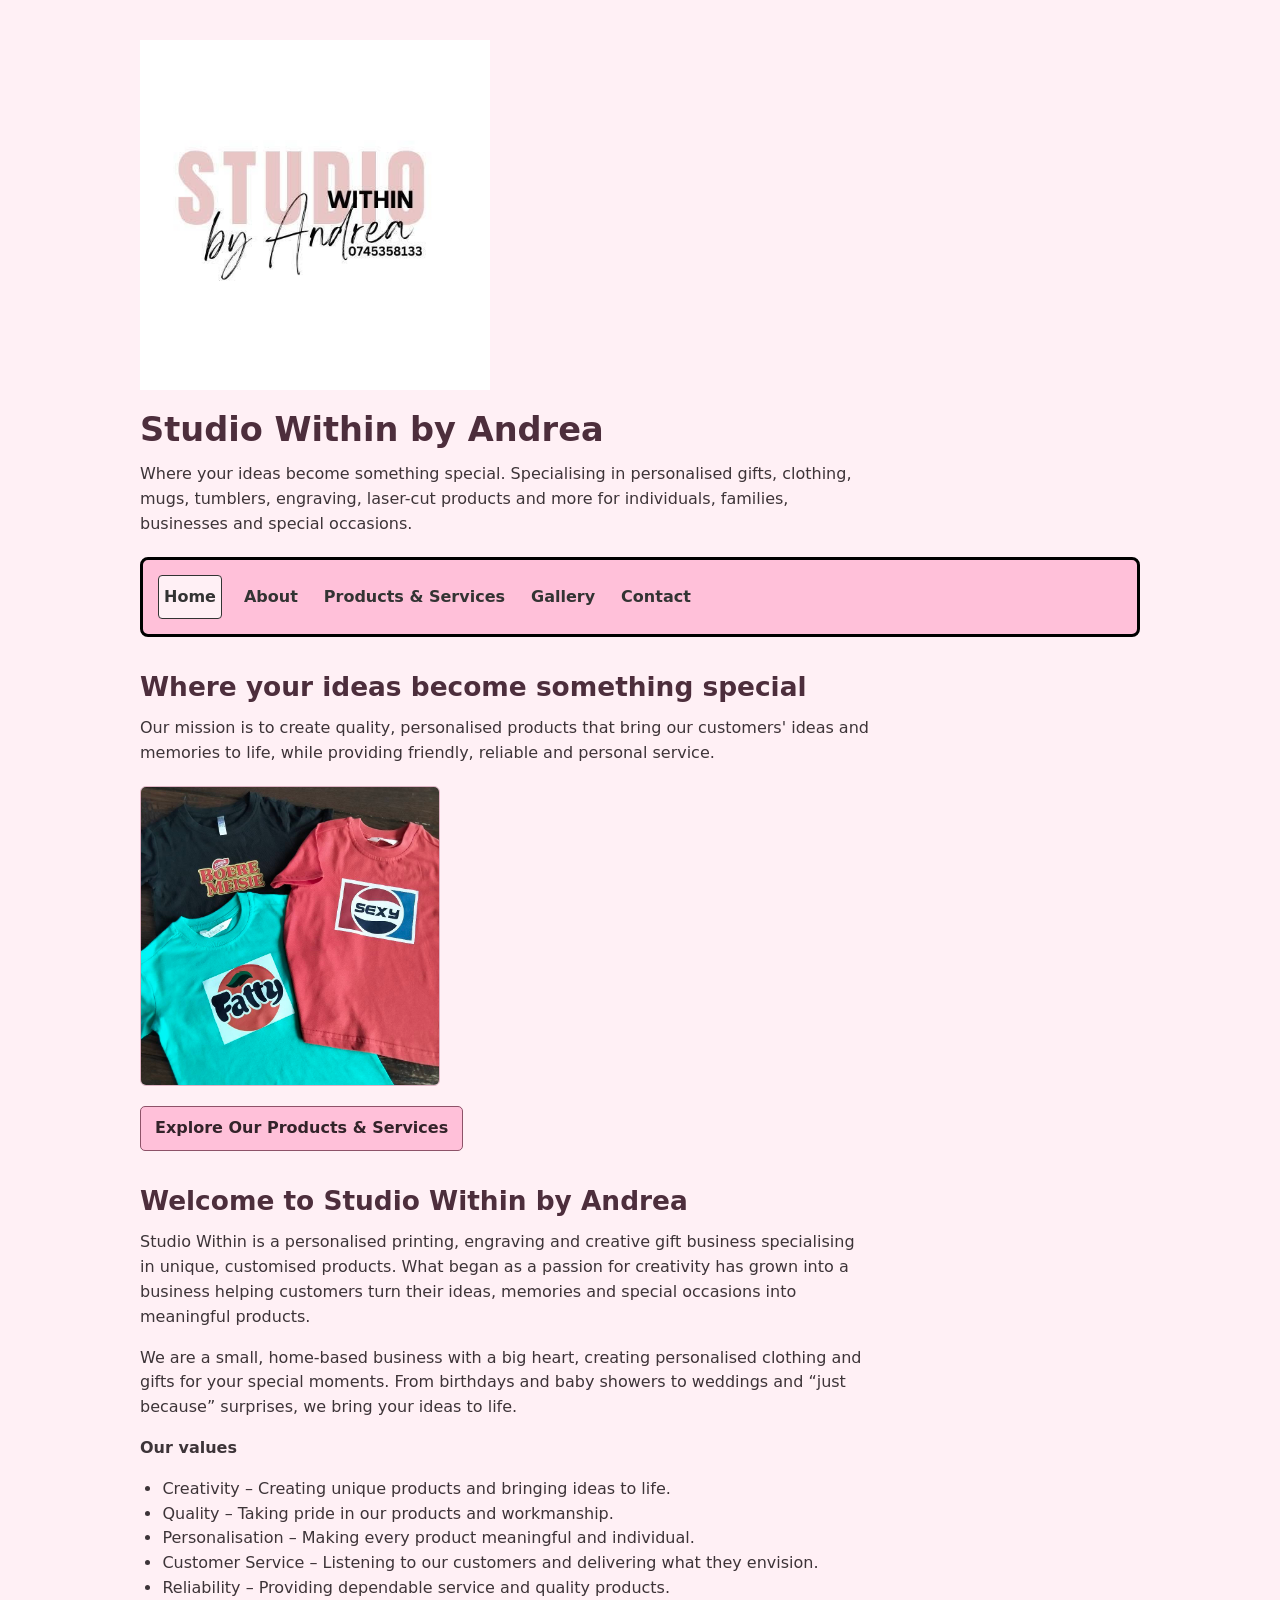
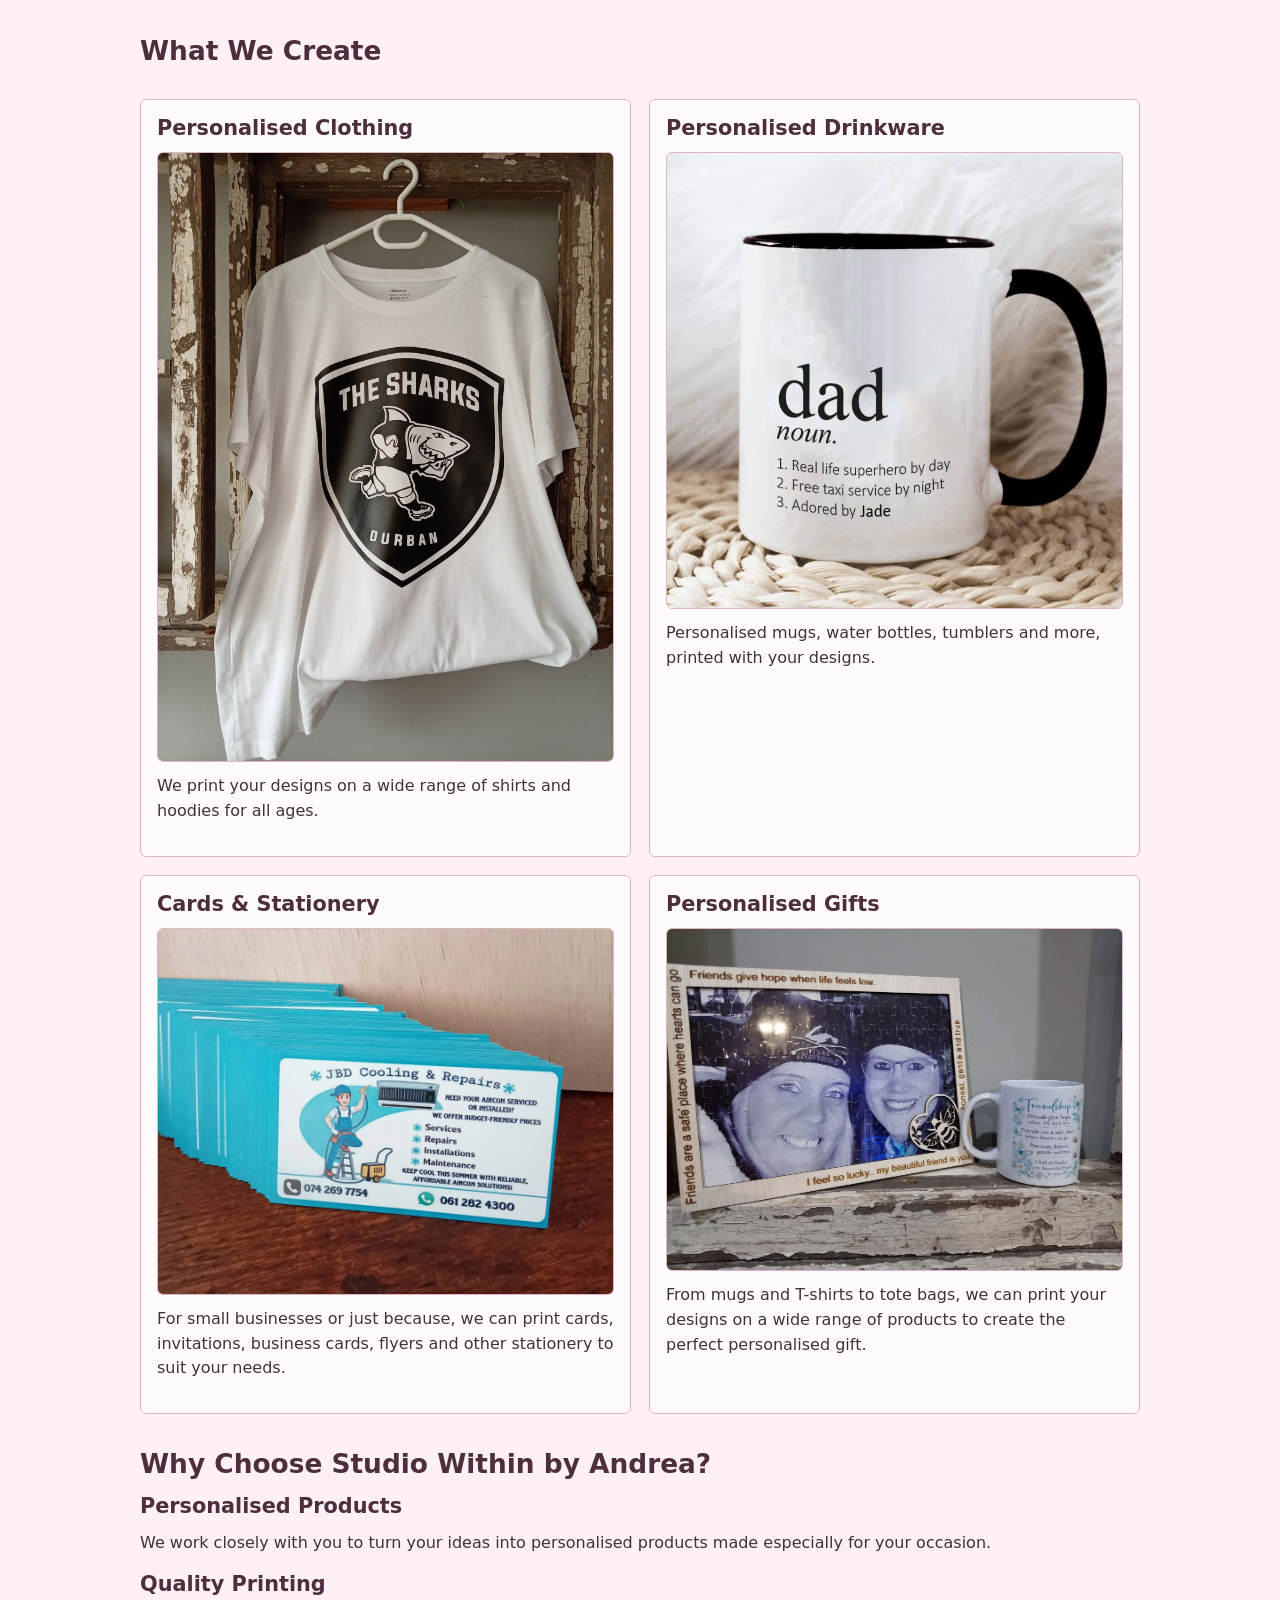
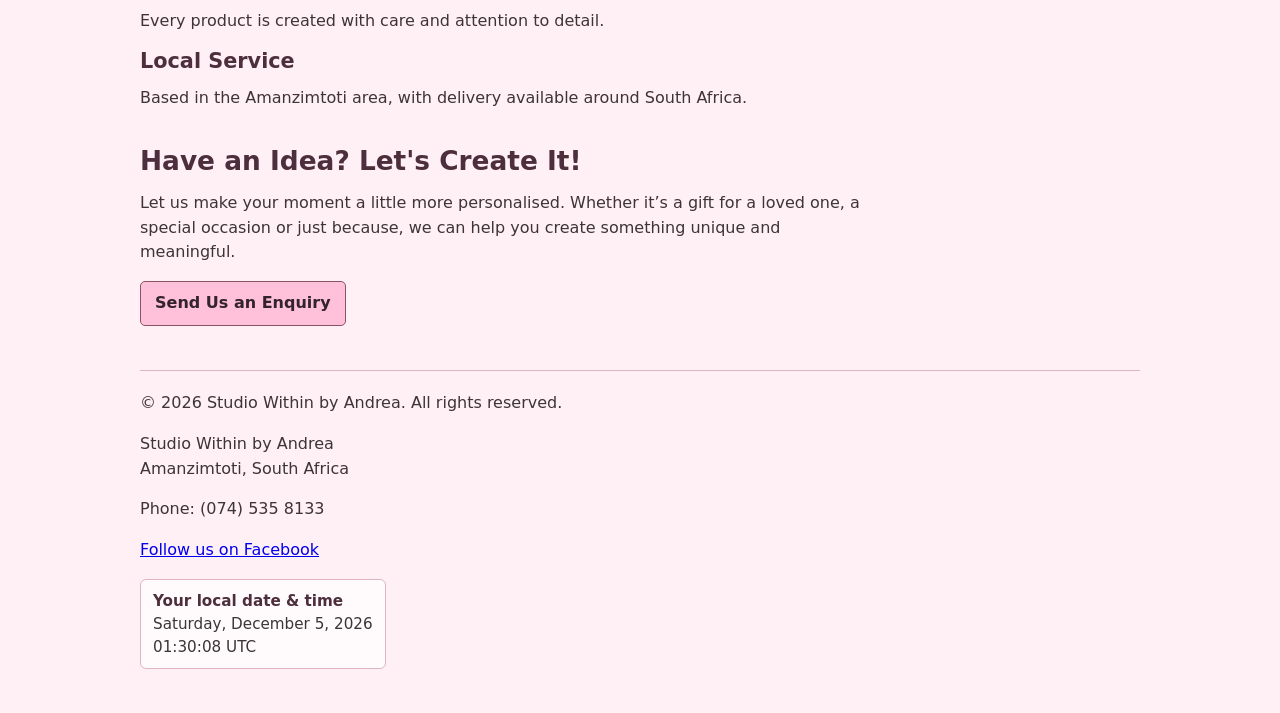
<file: index.html>
<!DOCTYPE html>
<html lang="en">

<head>

    <meta charset="UTF-8">

    <meta
        name="viewport"
        content="width=device-width, initial-scale=1.0"
    >

    <title>Studio Within by Andrea | Personalised Gifts &amp; Printing</title>
    <meta
        name="description"
        content="Discover personalised gifts, custom printing, clothing, mugs and creative products from Studio Within by Andrea in Amanzimtoti, with delivery around South Africa."
    >
    <link rel="stylesheet" href="styles.css">

</head>


<body class="page-home">


    <!-- =========================
         HEADER
    ========================== -->

    <header>

        <img
            src="_images/home/logo.jpg"
            alt="Studio Within by Andrea logo"
        >

        <h1>Studio Within by Andrea</h1>

        <p>
            Where your ideas become something special. Specialising in personalised gifts, clothing, mugs, tumblers, engraving, laser-cut products and more for individuals, families, businesses and special occasions.
        </p>

    </header>


    <!-- =========================
         NAVIGATION
    ========================== -->

    <nav>

        <a href="index.html" aria-current="page">
            Home
        </a>

        <a href="about.html">
            About
        </a>

        <a href="products_services.html">
            Products &amp; Services
        </a>

        <a href="gallery.html">
            Gallery
        </a>

        <a href="contact.html">
            Contact
        </a>

    </nav>


    <!-- =========================
         MAIN CONTENT
    ========================== -->

    <main>


        <!-- HERO SECTION -->

        <section>

            <h2>
                Where your ideas become something special
            </h2>

            <p>
                Our mission is to create quality, personalised products that bring our customers' ideas and memories to life, while providing friendly, reliable and personal service.
            </p>

            <img
                class="feature-image"
                src="_images/home/hero.jpg"
                alt="Studio Within personalised printing and creative gift products"
                fetchpriority="high"
            >

            <p>

                <a href="products_services.html">
                    Explore Our Products &amp; Services
                </a>

            </p>

        </section>


        <!-- INTRODUCTION -->

        <section>

            <h2>
                Welcome to Studio Within by Andrea
            </h2>

            <p>
                Studio Within is a personalised printing, engraving and creative gift business specialising in unique, customised products. What began as a passion for creativity has grown into a business helping customers turn their ideas, memories and special occasions into meaningful products.
            </p>

            <p>
                We are a small, home-based business with a big heart, creating personalised clothing and gifts for your special moments. From birthdays and baby showers to weddings and “just because” surprises, we bring your ideas to life.
            </p>

            <p><strong>Our values</strong></p>

            <ul>
                <li>Creativity – Creating unique products and bringing ideas to life.</li>
                <li>Quality – Taking pride in our products and workmanship.</li>
                <li>Personalisation – Making every product meaningful and individual.</li>
                <li>Customer Service – Listening to our customers and delivering what they envision.</li>
                <li>Reliability – Providing dependable service and quality products.</li>
            </ul>

        </section>


        <!-- PRODUCTS -->

        <section class="home-products">

            <h2>
                What We Create
            </h2>


            <article>

                <h3>
                    Personalised Clothing
                </h3>

                <img
                    src="_images/home/tshirt-01.jpg"
                    alt="Custom printed T-shirt"
                    loading="lazy"
                    decoding="async"
                >

                <p>
                    We print your designs on a wide range of shirts and hoodies for all ages.
                </p>

            </article>


            <article>

                <h3>
                    Personalised Drinkware
                </h3>

                <img
                    src="_images/home/mug-01.jpg"
                    alt="Personalised printed mug"
                    loading="lazy"
                    decoding="async"
                >

                <p>
                    Personalised mugs, water bottles, tumblers and more, printed with your designs.
                </p>

            </article>


            <article>

                <h3>
                    Cards &amp; Stationery
                </h3>

                <img
                    src="_images/home/card-01.jpg"
                    alt="Custom printed cards and stationery"
                    loading="lazy"
                    decoding="async"
                >

                <p>
                    For small businesses or just because, we can print cards, invitations, business cards, flyers and other stationery to suit your needs.
                </p>

            </article>


            <article>

                <h3>
                    Personalised Gifts
                </h3>

                <img
                    src="_images/home/gift-01.jpg"
                    alt="Personalised gift item"
                    loading="lazy"
                    decoding="async"
                >

                <p>
                    From mugs and T-shirts to tote bags, we can print your designs on a wide range of products to create the perfect personalised gift.
                </p>

            </article>


        </section>


        <!-- WHY CHOOSE US -->

        <section>

            <h2>
                Why Choose Studio Within by Andrea?
            </h2>


            <article>

                <h3>
                    Personalised Products
                </h3>

                <p>
                    We work closely with you to turn your ideas into personalised products made especially for your occasion.
                </p>

            </article>


            <article>

                <h3>
                    Quality Printing
                </h3>

                <p>
                    Every product is created with care and attention to detail.
                </p>

            </article>


            <article>

                <h3>
                    Local Service
                </h3>

                <p>
                    Based in the Amanzimtoti area, with delivery available around South Africa.
                </p>

            </article>


        </section>


        <!-- CALL TO ACTION -->

        <section>

            <h2>
                Have an Idea? Let's Create It!
            </h2>

            <p>
                Let us make your moment a little more personalised. Whether it’s a gift for a loved one, a special occasion or just because, we can help you create something unique and meaningful.
            </p>

            <a href="contact.html">
                Send Us an Enquiry
            </a>

        </section>


    </main>


    <!-- =========================
         FOOTER
    ========================== -->

    <footer>

        <p>
            &copy; 2026 Studio Within by Andrea. All rights reserved.
        </p>

        <p>
            Studio Within by Andrea<br>
            Amanzimtoti, South Africa
        </p>

        <p>
            Phone: (074) 535 8133
        </p>

        <p>
            <a href="https://www.facebook.com/profile.php?id=61554097300048" target="_blank" rel="noopener noreferrer">Follow us on Facebook</a>
        </p>

        <p class="local-clock" aria-label="Current date and time in your local time zone">
            <span class="local-clock__label">Your local date &amp; time</span><br>
            <span id="local-date">Loading local date…</span><br>
            <time id="local-time">Loading local time…</time>
            <noscript><br>Enable JavaScript to display your device's local time.</noscript>
        </p>

    </footer>

    <script src="clock.js" defer></script>

</body>

</html>
</file>
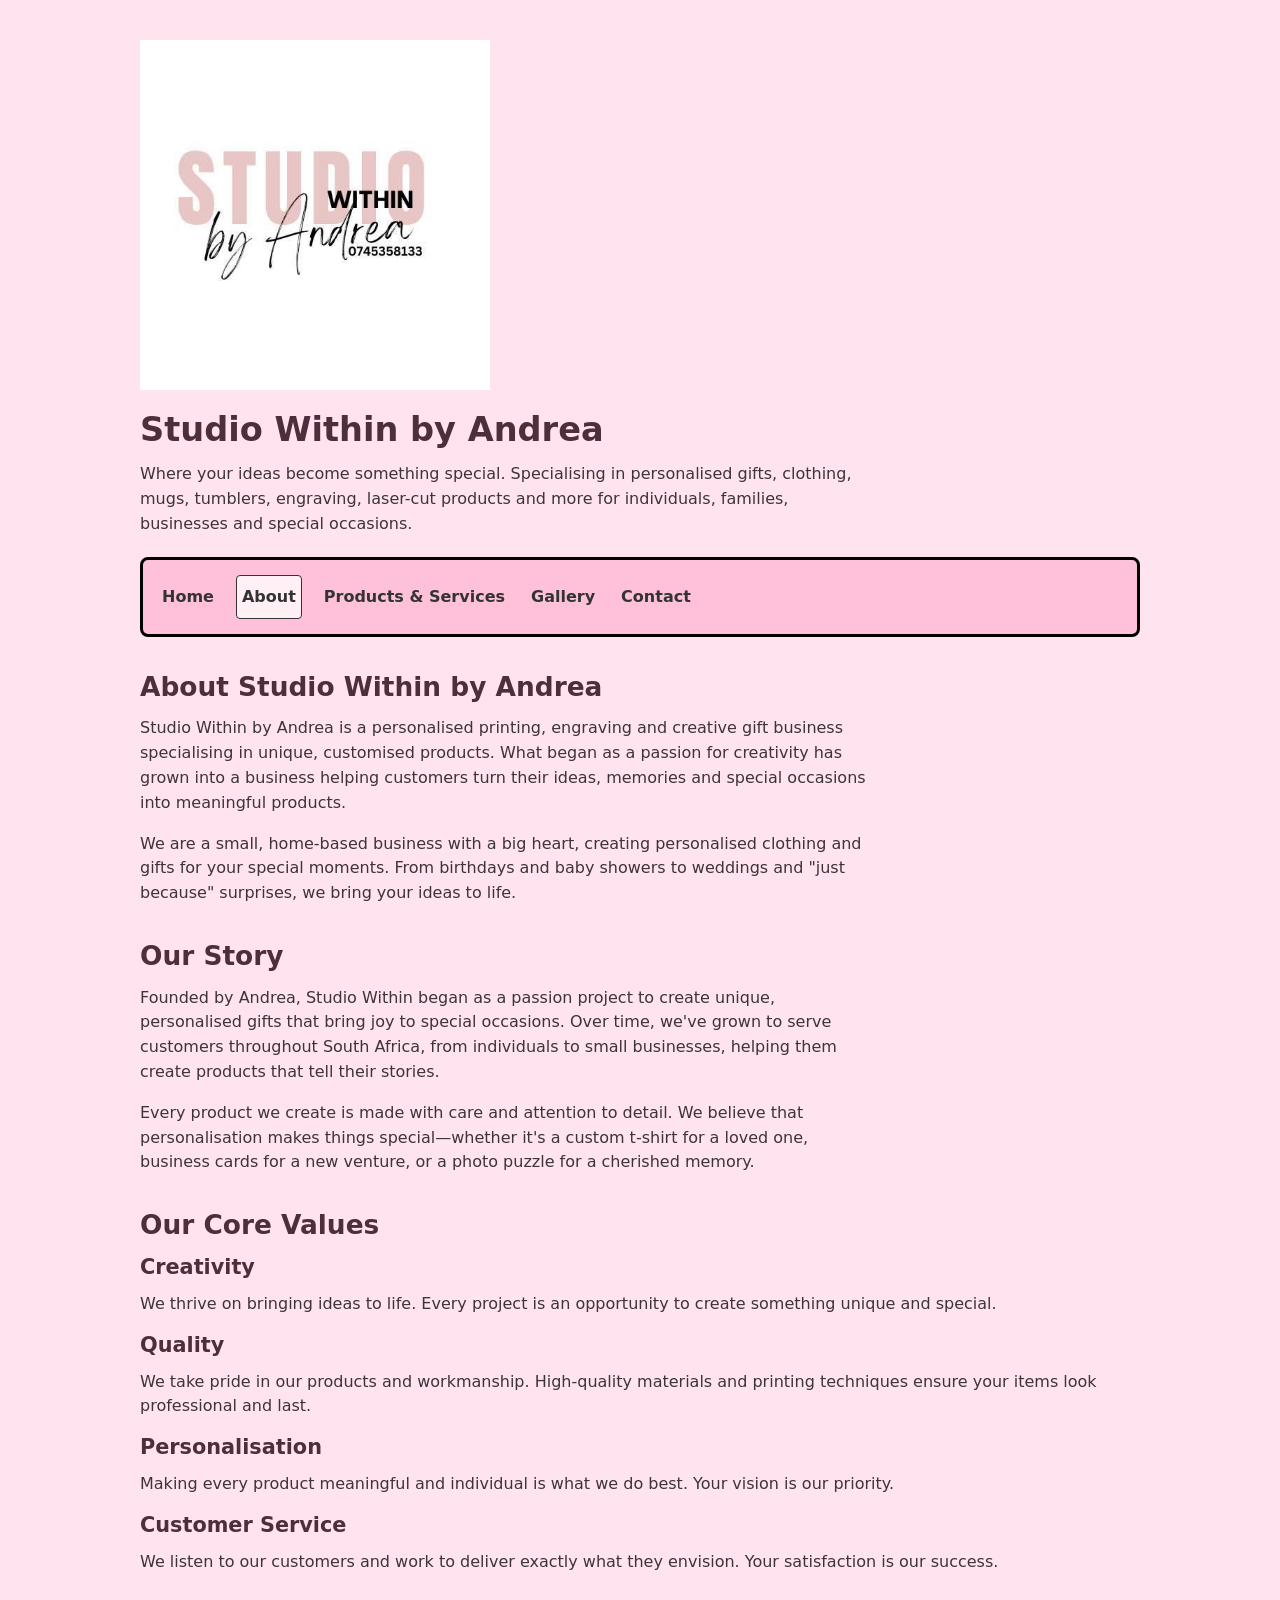
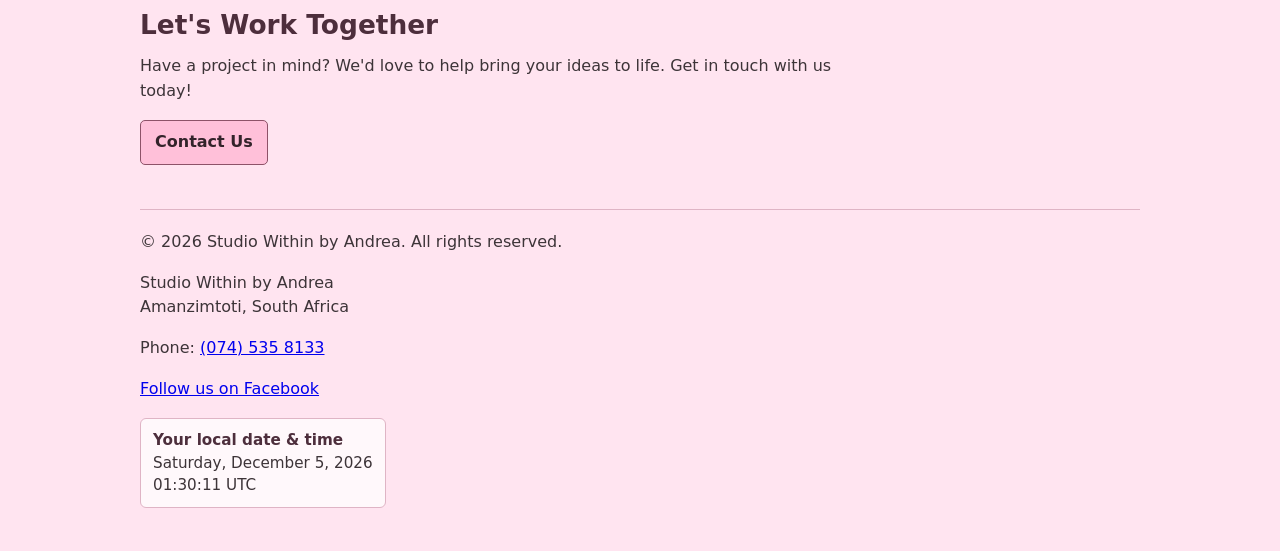
<file: about.html>
<!DOCTYPE html>
<html lang="en">

<head>

    <meta charset="UTF-8">

    <meta
        name="viewport"
        content="width=device-width, initial-scale=1.0"
    >

    <title>About Studio Within by Andrea | Custom Printing</title>
    <meta
        name="description"
        content="Meet Studio Within by Andrea, an Amanzimtoti personalised printing and creative-gifts business serving customers and small businesses across South Africa."
    >
    <link rel="stylesheet" href="styles.css">
</head>


<body class="page-about">


    <!-- =========================
         HEADER
    ========================== -->

    <header>

        <img
            src="_images/logo.jpg"
            alt="Studio Within by Andrea logo"
        >

        <h1>Studio Within by Andrea</h1>

        <p>
            Where your ideas become something special. Specialising in personalised gifts, clothing, mugs, tumblers, engraving, laser-cut products and more for individuals, families, businesses and special occasions.
        </p>

    </header>


    <!-- =========================
         NAVIGATION
    ========================== -->

    <nav>

        <a href="index.html">
            Home
        </a>

        <a href="about.html" aria-current="page">
            About
        </a>

        <a href="products_services.html">
            Products &amp; Services
        </a>

        <a href="gallery.html">
            Gallery
        </a>

        <a href="contact.html">
            Contact
        </a>

    </nav>


    <!-- =========================
         MAIN CONTENT
    ========================== -->

    <main>

        <!-- ABOUT SECTION -->

        <section>

            <h2>About Studio Within by Andrea</h2>

            <p>
                Studio Within by Andrea is a personalised printing, engraving and creative gift business specialising in unique, customised products. What began as a passion for creativity has grown into a business helping customers turn their ideas, memories and special occasions into meaningful products.
            </p>

            <p>
                We are a small, home-based business with a big heart, creating personalised clothing and gifts for your special moments. From birthdays and baby showers to weddings and "just because" surprises, we bring your ideas to life.
            </p>

        </section>

        <!-- OUR STORY SECTION -->

        <section>

            <h2>Our Story</h2>

            <p>
                Founded by Andrea, Studio Within began as a passion project to create unique, personalised gifts that bring joy to special occasions. Over time, we've grown to serve customers throughout South Africa, from individuals to small businesses, helping them create products that tell their stories.
            </p>

            <p>
                Every product we create is made with care and attention to detail. We believe that personalisation makes things special—whether it's a custom t-shirt for a loved one, business cards for a new venture, or a photo puzzle for a cherished memory.
            </p>

        </section>

        <!-- OUR VALUES SECTION -->

        <section>

            <h2>Our Core Values</h2>

            <article>

                <h3>Creativity</h3>

                <p>
                    We thrive on bringing ideas to life. Every project is an opportunity to create something unique and special.
                </p>

            </article>

            <article>

                <h3>Quality</h3>

                <p>
                    We take pride in our products and workmanship. High-quality materials and printing techniques ensure your items look professional and last.
                </p>

            </article>

            <article>

                <h3>Personalisation</h3>

                <p>
                    Making every product meaningful and individual is what we do best. Your vision is our priority.
                </p>

            </article>

            <article>

                <h3>Customer Service</h3>

                <p>
                    We listen to our customers and work to deliver exactly what they envision. Your satisfaction is our success.
                </p>

            </article>

        </section>

        <!-- CALL TO ACTION -->

        <section>

            <h2>Let's Work Together</h2>

            <p>
                Have a project in mind? We'd love to help bring your ideas to life. Get in touch with us today!
            </p>

            <a href="contact.html">
                Contact Us
            </a>

        </section>

    </main>


    <!-- =========================
         FOOTER
    ========================== -->

    <footer>

        <p>
            &copy; 2026 Studio Within by Andrea. All rights reserved.
        </p>

        <p>
            Studio Within by Andrea<br>
            Amanzimtoti, South Africa
        </p>

        <p>
            Phone: <a href="tel:0745358133">(074) 535 8133</a>
        </p>

        <p>
            <a href="https://www.facebook.com/profile.php?id=61554097300048" target="_blank" rel="noopener noreferrer">Follow us on Facebook</a>
        </p>

        <p class="local-clock" aria-label="Current date and time in your local time zone">
            <span class="local-clock__label">Your local date &amp; time</span><br>
            <span id="local-date">Loading local date…</span><br>
            <time id="local-time">Loading local time…</time>
            <noscript><br>Enable JavaScript to display your device's local time.</noscript>
        </p>

    </footer>

    <script src="clock.js" defer></script>

</body>

</html>
</file>
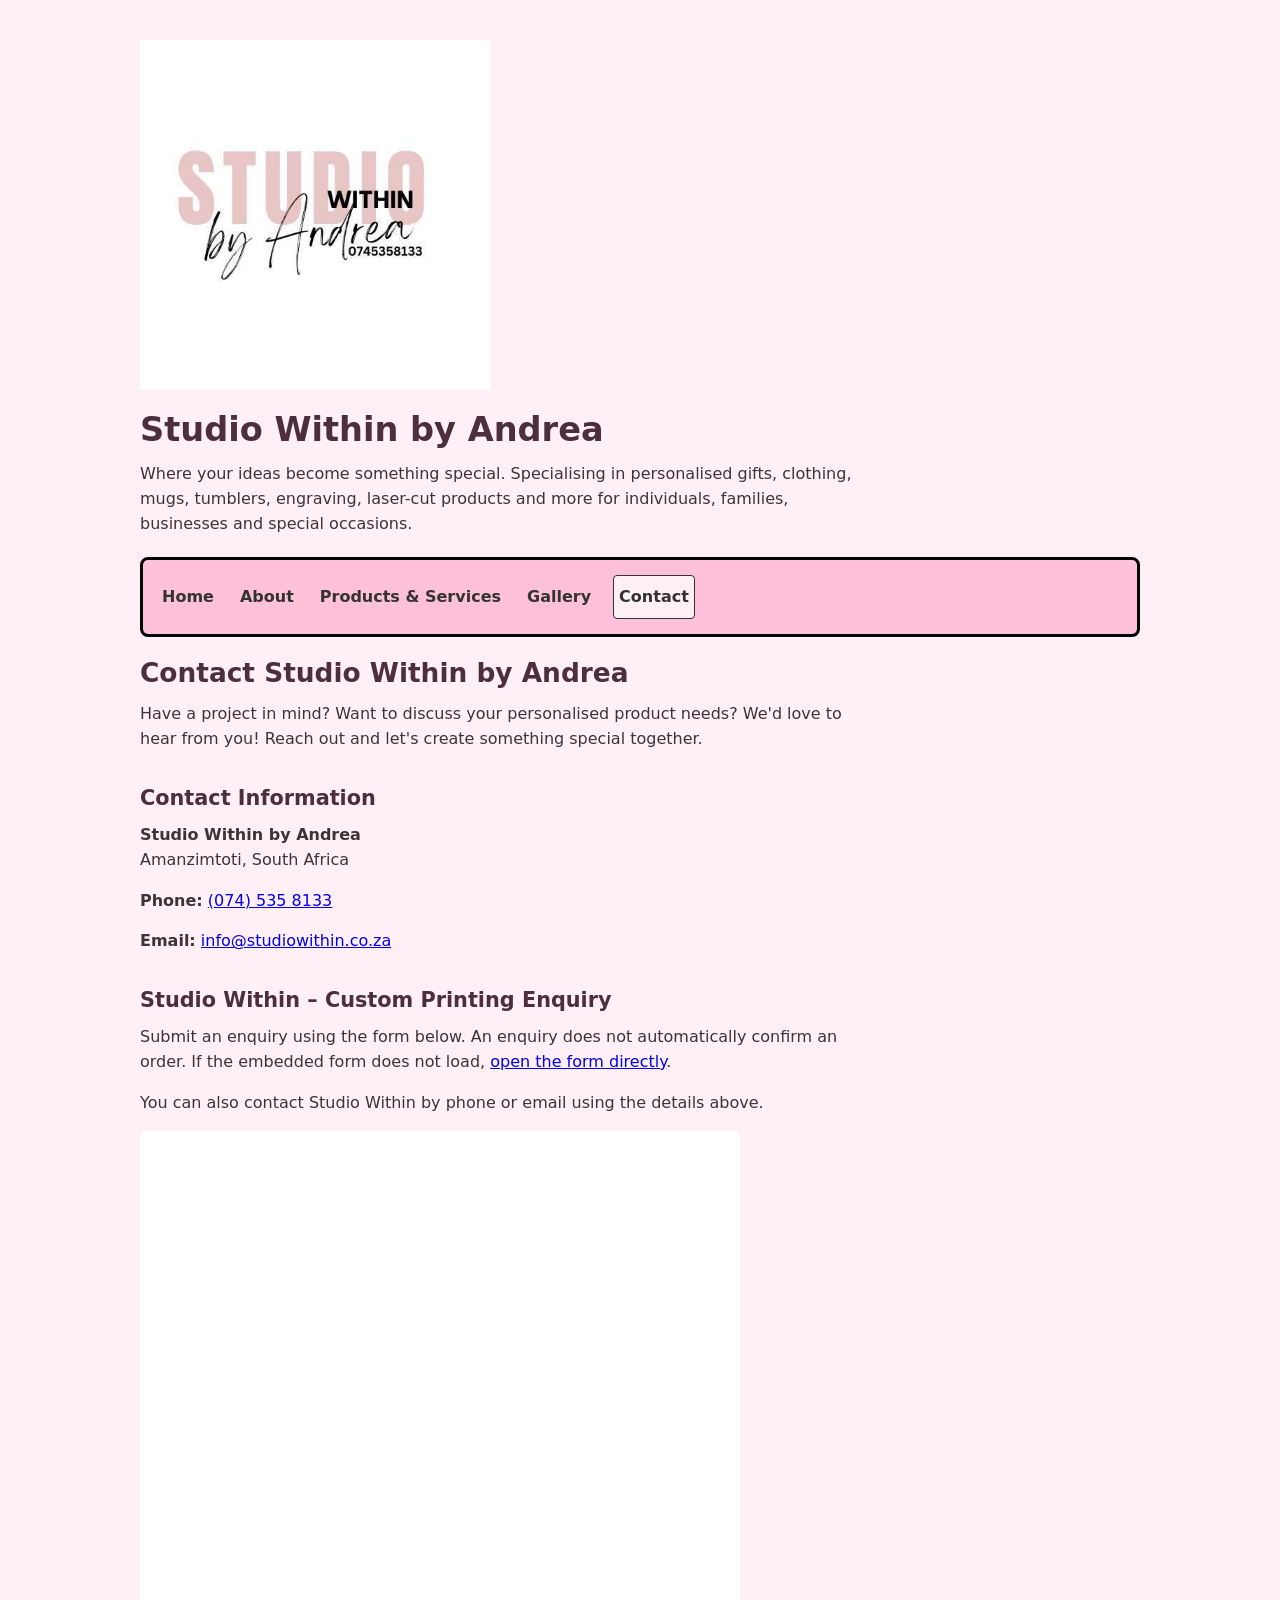
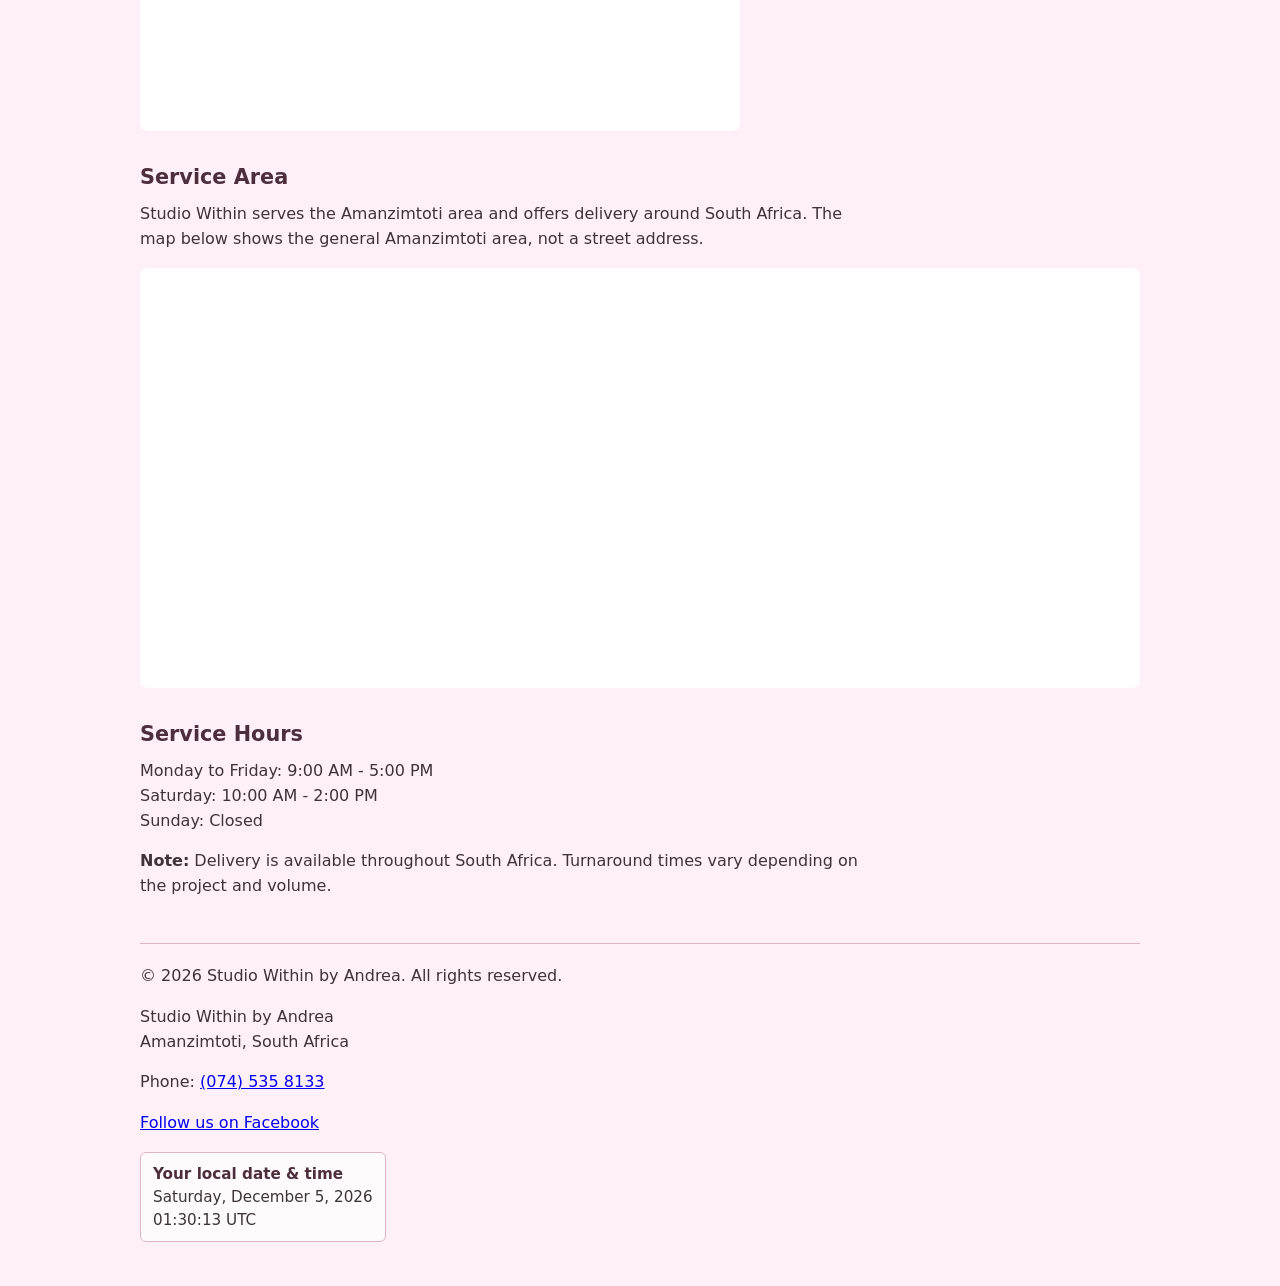
<file: contact.html>
<!DOCTYPE html>
<html lang="en">

<head>

    <meta charset="UTF-8">

    <meta
        name="viewport"
        content="width=device-width, initial-scale=1.0"
    >

    <title>Contact Studio Within | Amanzimtoti Custom Printing</title>
    <meta
        name="description"
        content="Contact Studio Within by Andrea in Amanzimtoti about personalised gifts, custom printing, delivery across South Africa or a project quote."
    >

    <link rel="stylesheet" href="styles.css">

</head>


<body class="page-contact">


    <!-- =========================
         HEADER
    ========================== -->

    <header>

        <img
            src="_images/logo.jpg"
            alt="Studio Within by Andrea logo"
        >

        <h1>Studio Within by Andrea</h1>

        <p>
            Where your ideas become something special. Specialising in personalised gifts, clothing, mugs, tumblers, engraving, laser-cut products and more for individuals, families, businesses and special occasions.
        </p>

    </header>


    <!-- =========================
         NAVIGATION
    ========================== -->

    <nav>

        <a href="index.html">
            Home
        </a>

        <a href="about.html">
            About
        </a>

        <a href="products_services.html">
            Products &amp; Services
        </a>

        <a href="gallery.html">
            Gallery
        </a>

        <a href="contact.html" aria-current="page">
            Contact
        </a>

    </nav>


    <!-- =========================
         MAIN CONTENT
    ========================== -->

    <main>

        <h2>Contact Studio Within by Andrea</h2>

        <p>
            Have a project in mind? Want to discuss your personalised product needs? We'd love to hear from you! Reach out and let's create something special together.
        </p>

        <!-- CONTACT INFORMATION -->

        <section>

            <h3>Contact Information</h3>

            <p>
                <strong>Studio Within by Andrea</strong><br>
                Amanzimtoti, South Africa
            </p>

            <p>
                <strong>Phone:</strong> <a href="tel:0745358133">(074) 535 8133</a>
            </p>

            <p>
                <strong>Email:</strong> <a href="mailto:info@studiowithin.co.za">info@studiowithin.co.za</a>
            </p>

        </section>

        <!-- GOOGLE FORM EMBED -->

        <section>

            <h3>Studio Within – Custom Printing Enquiry</h3>

            <p>
                Submit an enquiry using the form below. An enquiry does not automatically confirm an order. If the embedded form does not load, <a href="https://docs.google.com/forms/d/e/1FAIpQLSfZ_9Vj_h-NkQEVoMtJLXFoKBLPiOGfBRnfSO2rJWTR31oaog/viewform?usp=header" target="_blank" rel="noopener noreferrer">open the form directly</a>.
            </p>

            <p>
                You can also contact Studio Within by phone or email using the details above.
            </p>

            <iframe
                class="google-form-embed"
                title="Studio Within – Custom Printing Enquiry Google Form"
                src="https://docs.google.com/forms/d/e/1FAIpQLSfZ_9Vj_h-NkQEVoMtJLXFoKBLPiOGfBRnfSO2rJWTR31oaog/viewform?embedded=true"
                loading="lazy"
            ></iframe>

        </section>

        <!-- SERVICE AREA EMBED -->

        <section>

            <h3>Service Area</h3>

            <p>
                Studio Within serves the Amanzimtoti area and offers delivery around South Africa. The map below shows the general Amanzimtoti area, not a street address.
            </p>

            <iframe
                class="map-embed"
                title="Map showing Amanzimtoti, South Africa"
                src="https://maps.google.com/maps?q=Amanzimtoti%2C+South+Africa&output=embed"
                loading="lazy"
            ></iframe>

        </section>

        <!-- SERVICE HOURS -->

        <section>

            <h3>Service Hours</h3>

            <p>
                Monday to Friday: 9:00 AM - 5:00 PM<br>
                Saturday: 10:00 AM - 2:00 PM<br>
                Sunday: Closed
            </p>

            <p>
                <strong>Note:</strong> Delivery is available throughout South Africa. Turnaround times vary depending on the project and volume.
            </p>

        </section>

    </main>


    <!-- =========================
         FOOTER
    ========================== -->

    <footer>

        <p>
            &copy; 2026 Studio Within by Andrea. All rights reserved.
        </p>

        <p>
            Studio Within by Andrea<br>
            Amanzimtoti, South Africa
        </p>

        <p>
            Phone: <a href="tel:0745358133">(074) 535 8133</a>
        </p>

        <p>
            <a href="https://www.facebook.com/profile.php?id=61554097300048" target="_blank" rel="noopener noreferrer">Follow us on Facebook</a>
        </p>

        <p class="local-clock" aria-label="Current date and time in your local time zone">
            <span class="local-clock__label">Your local date &amp; time</span><br>
            <span id="local-date">Loading local date…</span><br>
            <time id="local-time">Loading local time…</time>
            <noscript><br>Enable JavaScript to display your device's local time.</noscript>
        </p>

    </footer>

    <script src="clock.js" defer></script>

</body>

</html>
</file>
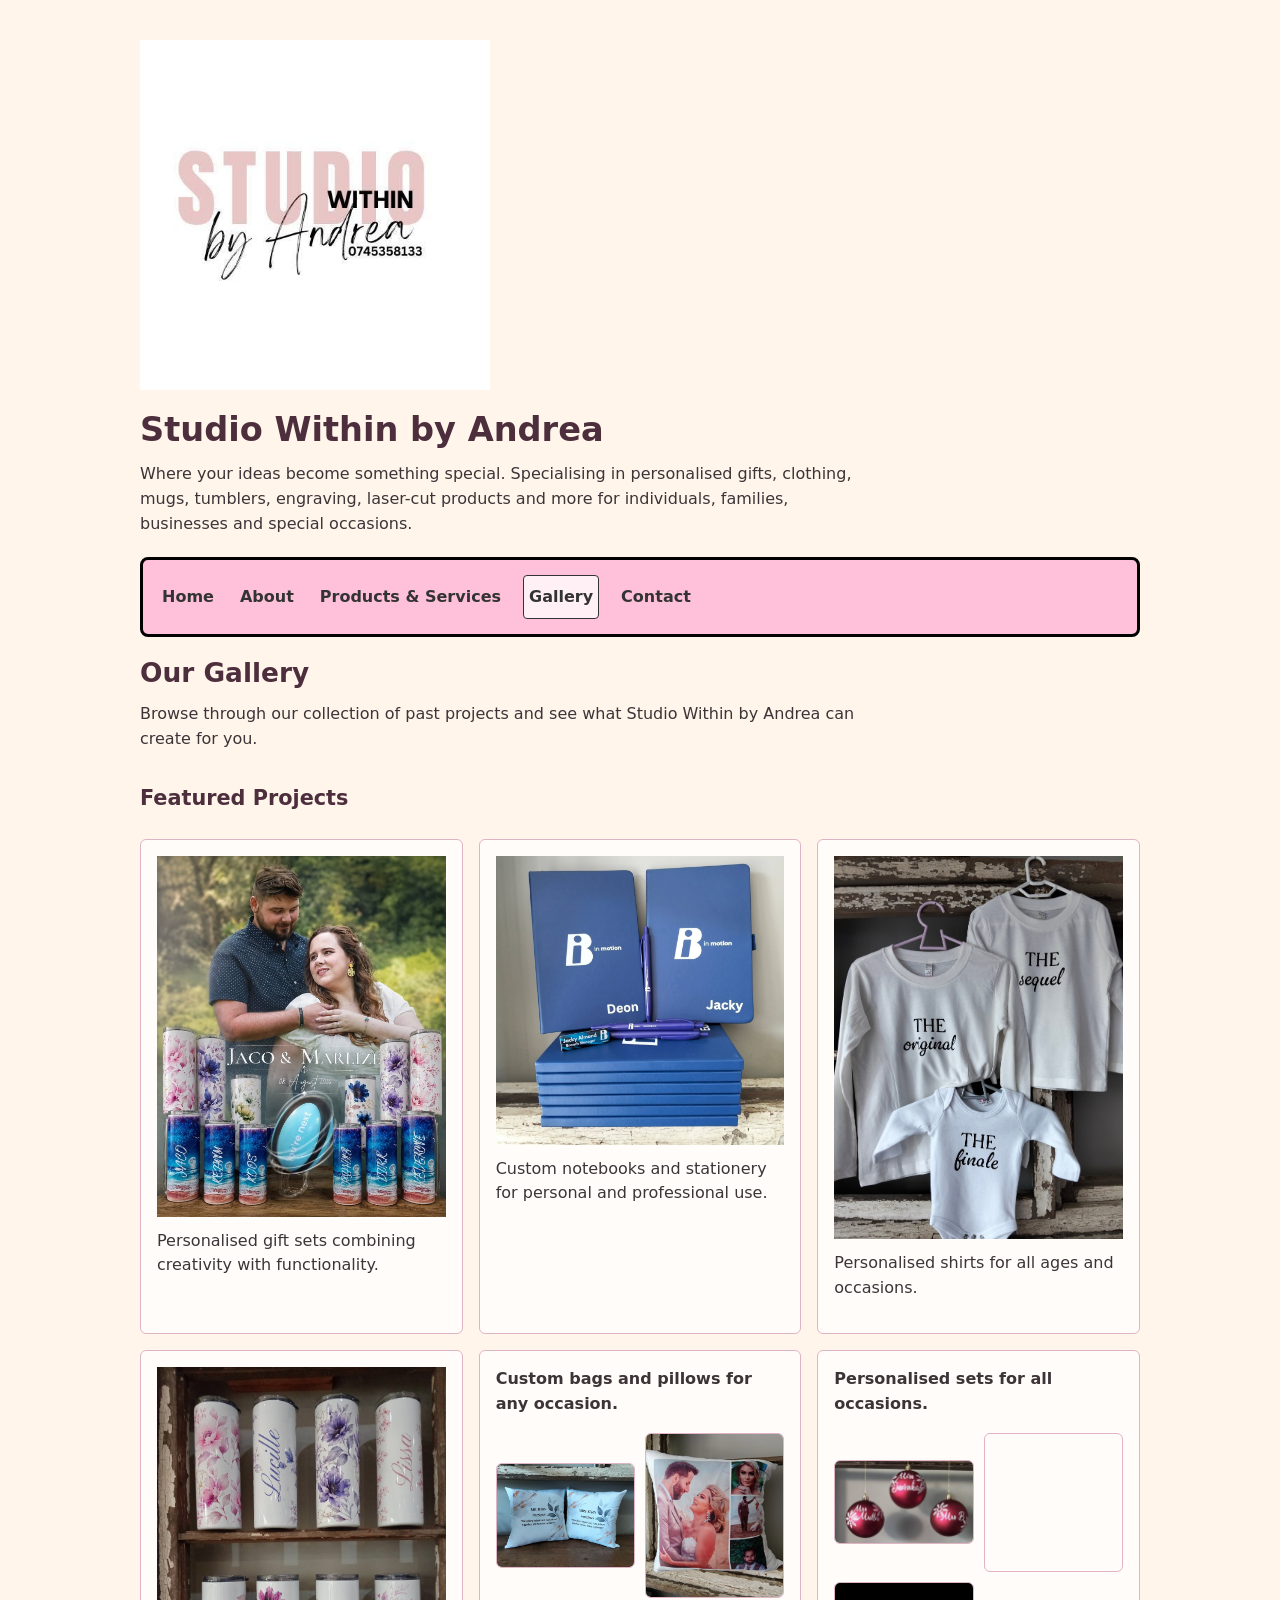
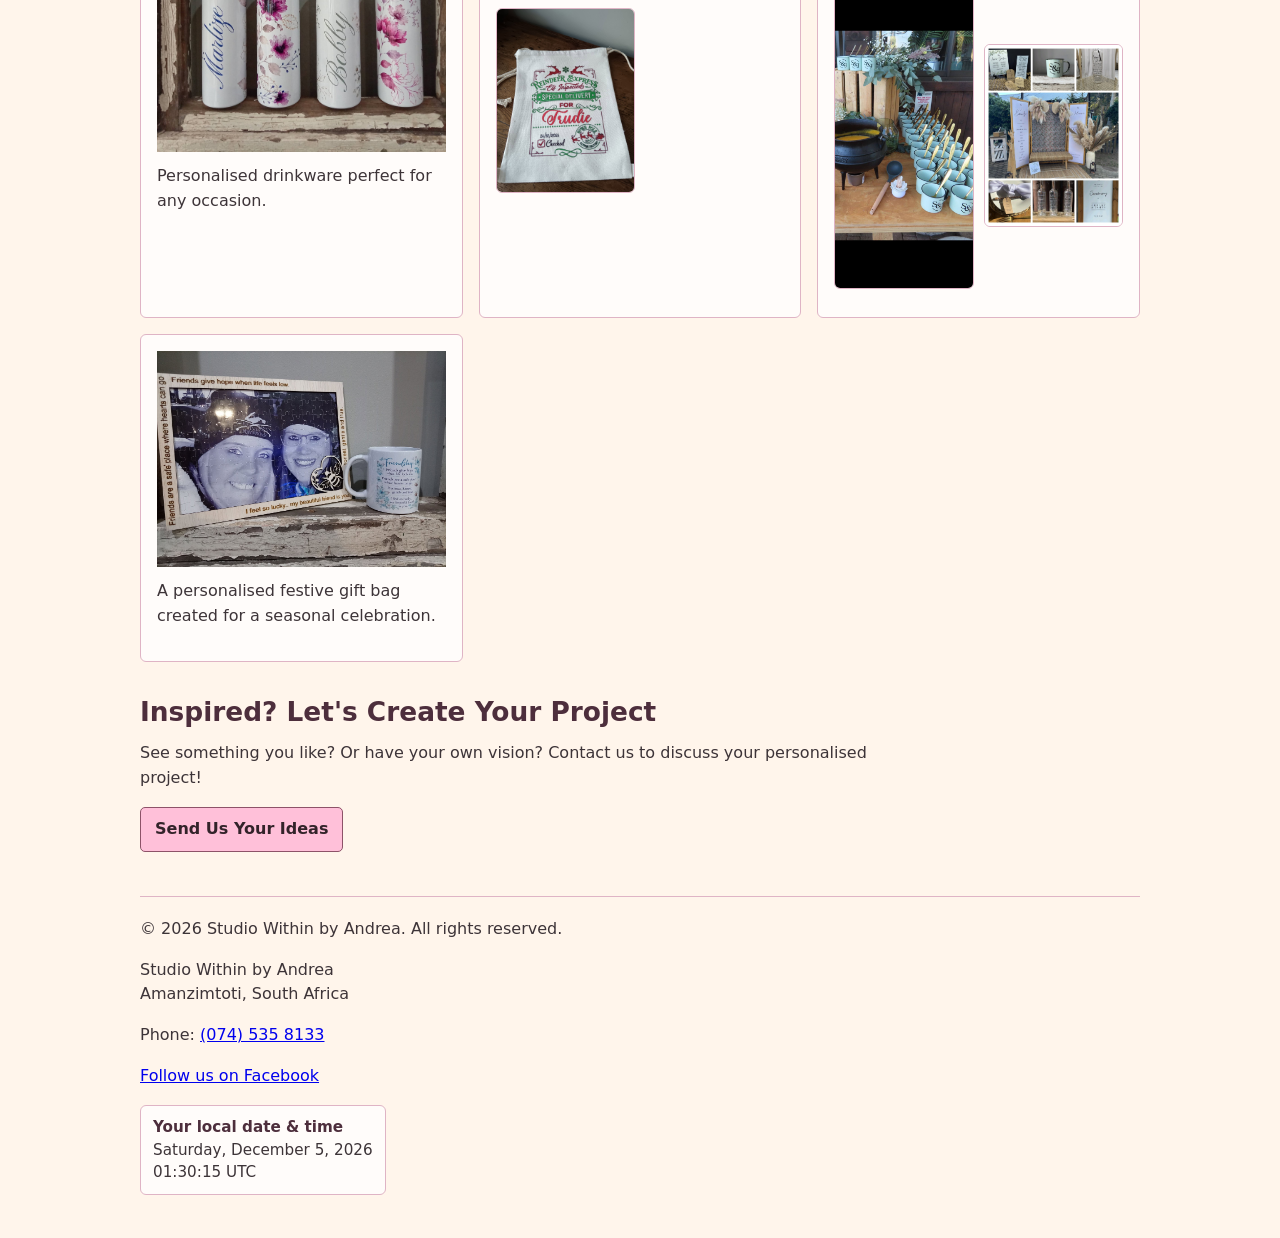
<file: gallery.html>
<!DOCTYPE html>
<html lang="en">

<head>

    <meta charset="UTF-8">

    <meta
        name="viewport"
        content="width=device-width, initial-scale=1.0"
    >

    <title>Personalised Printing Gallery | Studio Within by Andrea</title>
    <meta
        name="description"
        content="View real Studio Within projects, including personalised gifts, stationery, printed shirts, drinkware and custom sets made in Amanzimtoti, South Africa."
    >

    <link rel="stylesheet" href="styles.css">

</head>


<body class="page-gallery">


    <!-- =========================
         HEADER
    ========================== -->

    <header>

        <img
            src="_images/logo.jpg"
            alt="Studio Within by Andrea logo"
        >

        <h1>Studio Within by Andrea</h1>

        <p>
            Where your ideas become something special. Specialising in personalised gifts, clothing, mugs, tumblers, engraving, laser-cut products and more for individuals, families, businesses and special occasions.
        </p>

    </header>


    <!-- =========================
         NAVIGATION
    ========================== -->

    <nav>

        <a href="index.html">
            Home
        </a>

        <a href="about.html">
            About
        </a>

        <a href="products_services.html">
            Products &amp; Services
        </a>

        <a href="gallery.html" aria-current="page">
            Gallery
        </a>

        <a href="contact.html">
            Contact
        </a>

    </nav>


    <!-- =========================
         MAIN CONTENT
    ========================== -->

    <main>

        <h2>Our Gallery</h2>

        <p>
            Browse through our collection of past projects and see what Studio Within by Andrea can create for you.
        </p>

        <!-- GALLERY GRID -->

        <section class="gallery-grid">

            <h3>Featured Projects</h3>

            <!-- Gallery Item 1 -->

            <article>

                <button class="gallery-image-button" type="button" aria-label="Enlarge personalised gift set">
                    <img
                        src="_images/gallery/project-01.jpg"
                        alt="Personalised gift set created by Studio Within"
                        loading="lazy"
                        decoding="async"
                    >
                </button>

                <p>
                    Personalised gift sets combining creativity with functionality.
                </p>

            </article>

            <!-- Gallery Item 2 -->

            <article>

                <button class="gallery-image-button" type="button" aria-label="Enlarge custom notebook and stationery">
                    <img
                        src="_images/gallery/project-02.jpg"
                        alt="Custom notebook and personalised stationery"
                        loading="lazy"
                        decoding="async"
                    >
                </button>

                <p>
                    Custom notebooks and stationery for personal and professional use.
                </p>

            </article>

            <!-- Gallery Item 3 -->

            <article>

                <button class="gallery-image-button" type="button" aria-label="Enlarge personalised printed shirt">
                    <img
                        src="_images/gallery/project-03.jpg"
                        alt="Personalised printed shirt"
                        loading="lazy"
                        decoding="async"
                    >
                </button>

                <p>
                    Personalised shirts for all ages and occasions.
                </p>

            </article>

            <!-- Gallery Item 4 -->

            <article>

                <button class="gallery-image-button" type="button" aria-label="Enlarge personalised drinkware project">
                    <img
                        src="_images/gallery/project-04.jpg"
                        alt="Personalised drinkware project"
                        loading="lazy"
                        decoding="async"
                    >
                </button>

                <p>
                    Personalised drinkware perfect for any occasion.
                </p>

            </article>

            <!-- Gallery Item 5 -->

            <article>

                <p>
                    <strong>Custom bags and pillows for any occasion.</strong>
                </p>

                <div class="gallery-item-group">
                    <button class="gallery-image-button" type="button" aria-label="Enlarge custom bag and pillow project">
                        <img
                            src="_images/gallery/project-05.jpg"
                            alt="Custom bag and pillow project"
                            loading="lazy"
                            decoding="async"
                        >
                    </button>
                    <button class="gallery-image-button" type="button" aria-label="Enlarge alternate view of custom bag and pillow project">
                        <img
                            src="_images/gallery/project-05-1.jpg"
                            alt="Custom bag and pillow project, alternate view"
                            loading="lazy"
                            decoding="async"
                        >
                    </button>
                    <button class="gallery-image-button" type="button" aria-label="Enlarge additional custom bag and pillow design">
                        <img
                            src="_images/gallery/project-05-2.jpg"
                            alt="Custom bag and pillow project, additional design"
                            loading="lazy"
                            decoding="async"
                        >
                    </button>
                </div>

            </article>

            <!-- Gallery Item 6 -->

            <article>

                <p>
                    <strong>Personalised sets for all occasions.</strong>
                </p>

                <div class="gallery-item-group">
                    <button class="gallery-image-button" type="button" aria-label="Enlarge personalised gift set">
                        <img
                            src="_images/gallery/project-06.jpg"
                            alt="Personalised gift set"
                            loading="lazy"
                            decoding="async"
                        >
                    </button>
                    <button class="gallery-image-button" type="button" aria-label="Enlarge alternate view of personalised gift set">
                        <img
                            src="_images/gallery/project-06-1.jpg"
                            alt="Personalised gift set, alternate view"
                            loading="lazy"
                            decoding="async"
                        >
                    </button>
                    <button class="gallery-image-button" type="button" aria-label="Enlarge additional item in personalised gift set">
                        <img
                            src="_images/gallery/project-06-2.jpg"
                            alt="Personalised gift set, additional item"
                            loading="lazy"
                            decoding="async"
                        >
                    </button>
                    <button class="gallery-image-button" type="button" aria-label="Enlarge another view of personalised gift set">
                        <img
                            src="_images/gallery/project-06-3.jpg"
                            alt="Personalised gift set, additional view"
                            loading="lazy"
                            decoding="async"
                        >
                    </button>
                </div>

            </article>

            <!-- GALLERY ITEM 7 -->

            <article>

                <button class="gallery-image-button" type="button" aria-label="Enlarge personalised Christmas gift bag">
                    <img
                        src="_images/home/gift-01.jpg"
                        alt="Personalised Christmas gift bag"
                        loading="lazy"
                        decoding="async"
                    >
                </button>

                <p>
                    A personalised festive gift bag created for a seasonal celebration.
                </p>

            </article>

        </section>

        <!-- CALL TO ACTION -->

        <section>

            <h2>Inspired? Let's Create Your Project</h2>

            <p>
                See something you like? Or have your own vision? Contact us to discuss your personalised project!
            </p>

            <a href="contact.html">
                Send Us Your Ideas
            </a>

        </section>

    </main>

    <dialog
        class="gallery-lightbox"
        aria-label="Enlarged gallery image"
    >
        <button class="gallery-lightbox__close" type="button" aria-label="Close enlarged image">
            <span aria-hidden="true">&times;</span>
        </button>
        <img class="gallery-lightbox__image" alt="" aria-hidden="true">
        <p class="gallery-lightbox__caption"></p>
    </dialog>


    <!-- =========================
         FOOTER
    ========================== -->

    <footer>

        <p>
            &copy; 2026 Studio Within by Andrea. All rights reserved.
        </p>

        <p>
            Studio Within by Andrea<br>
            Amanzimtoti, South Africa
        </p>

        <p>
            Phone: <a href="tel:0745358133">(074) 535 8133</a>
        </p>

        <p>
            <a href="https://www.facebook.com/profile.php?id=61554097300048" target="_blank" rel="noopener noreferrer">Follow us on Facebook</a>
        </p>

        <p class="local-clock" aria-label="Current date and time in your local time zone">
            <span class="local-clock__label">Your local date &amp; time</span><br>
            <span id="local-date">Loading local date…</span><br>
            <time id="local-time">Loading local time…</time>
            <noscript><br>Enable JavaScript to display your device's local time.</noscript>
        </p>

    </footer>

    <script src="gallery.js" defer></script>
    <script src="clock.js" defer></script>

</body>

</html>
</file>
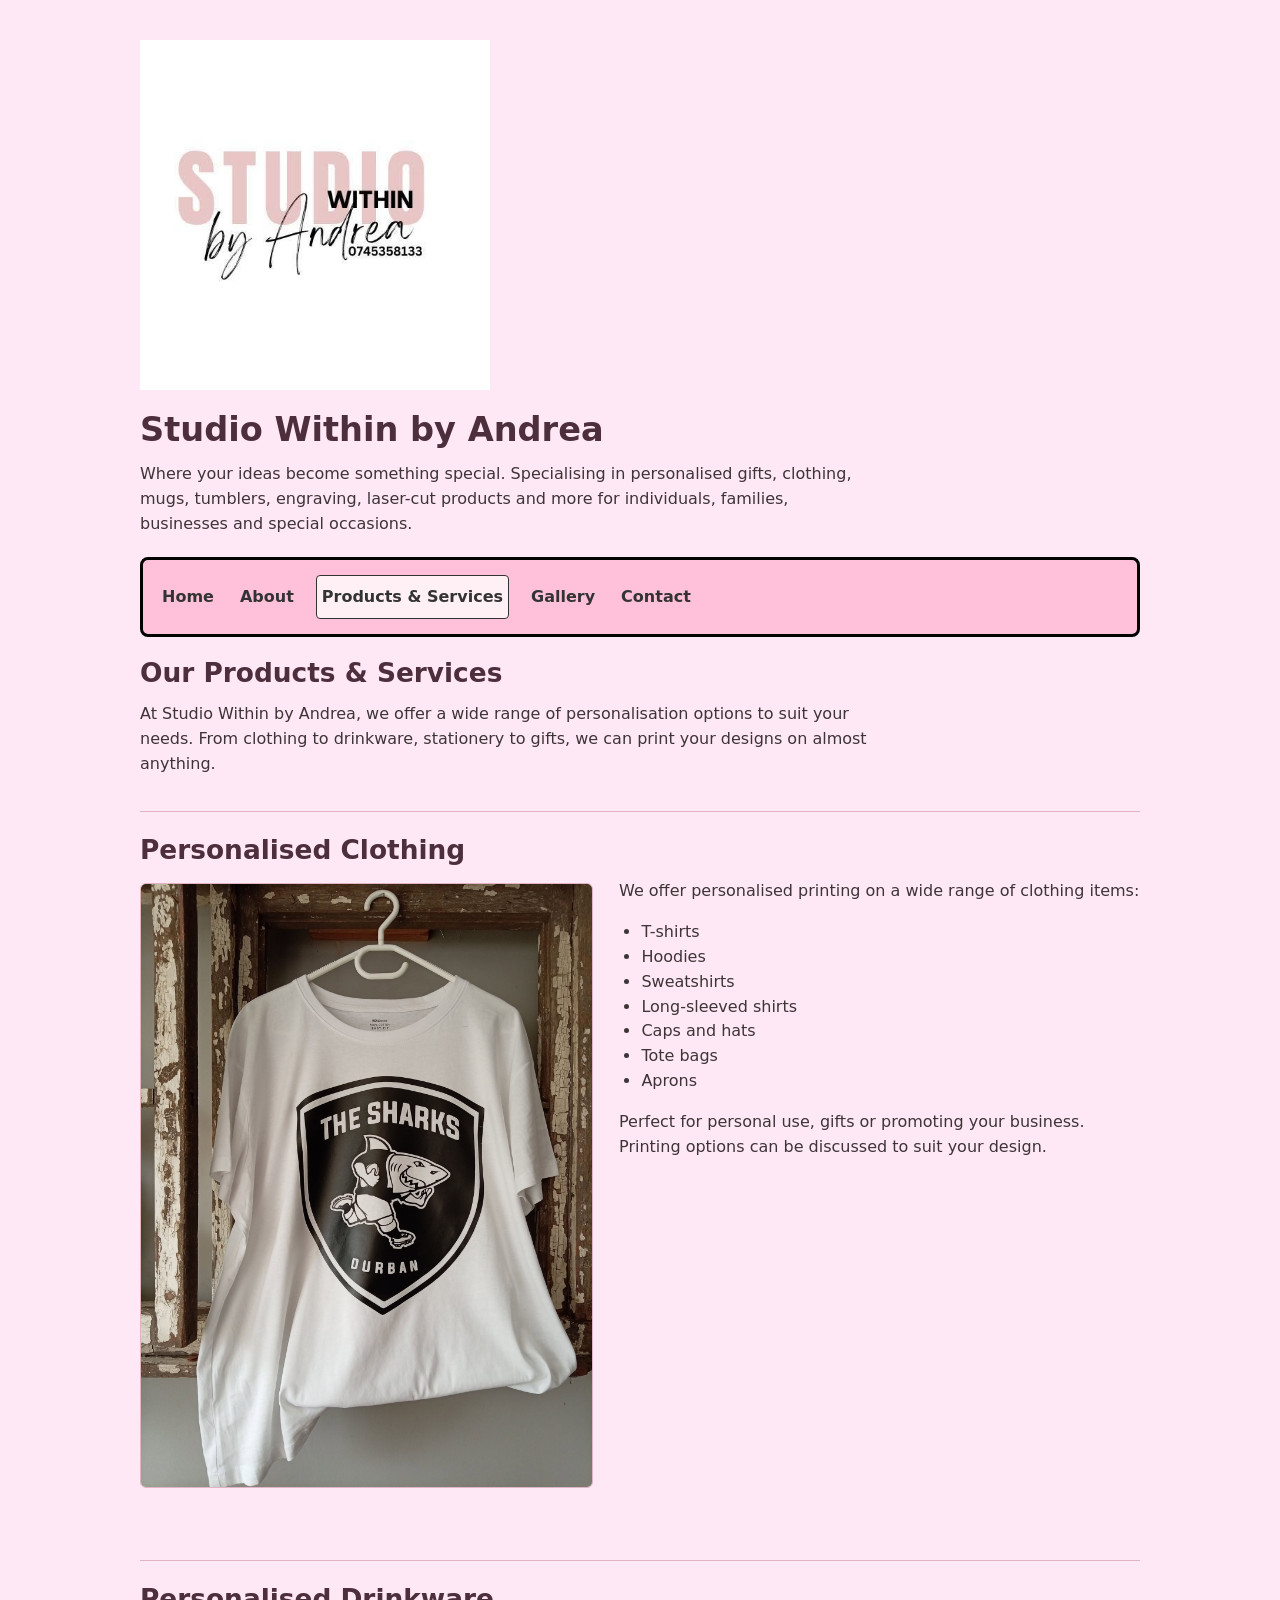
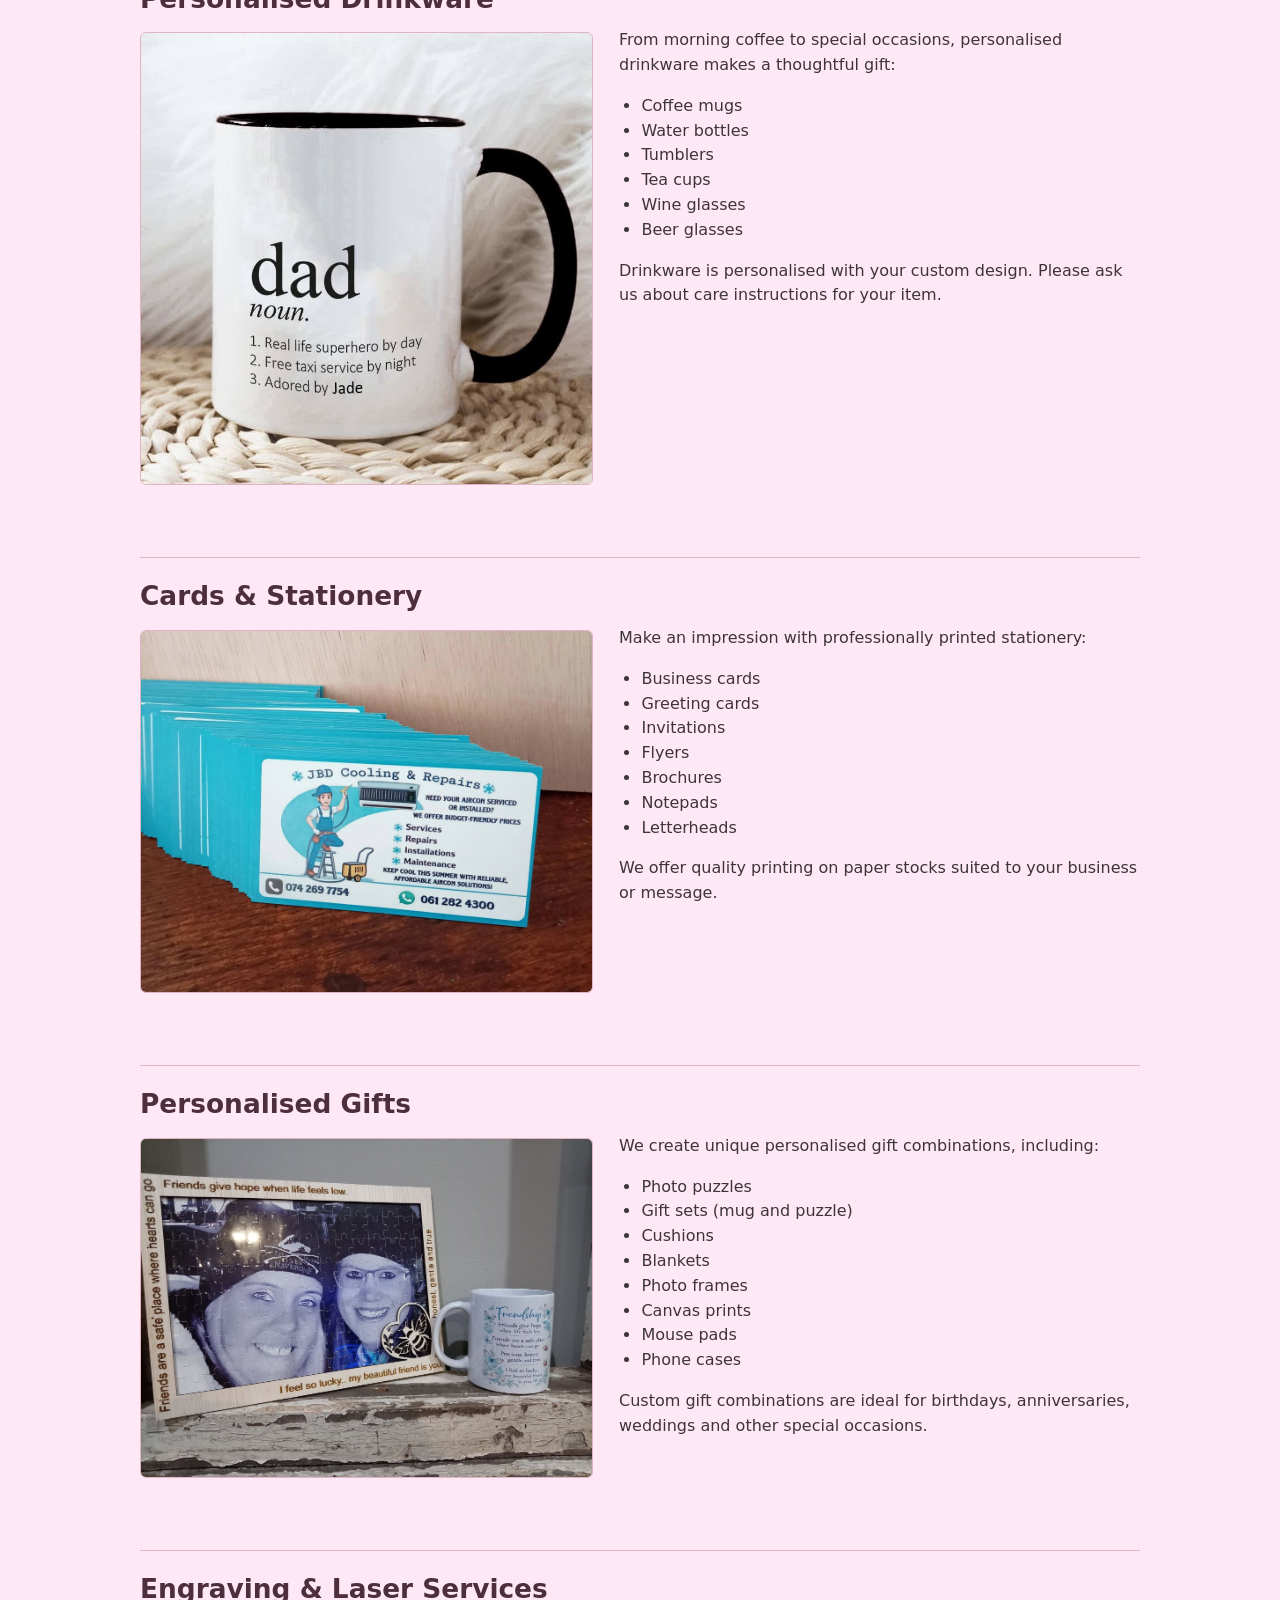
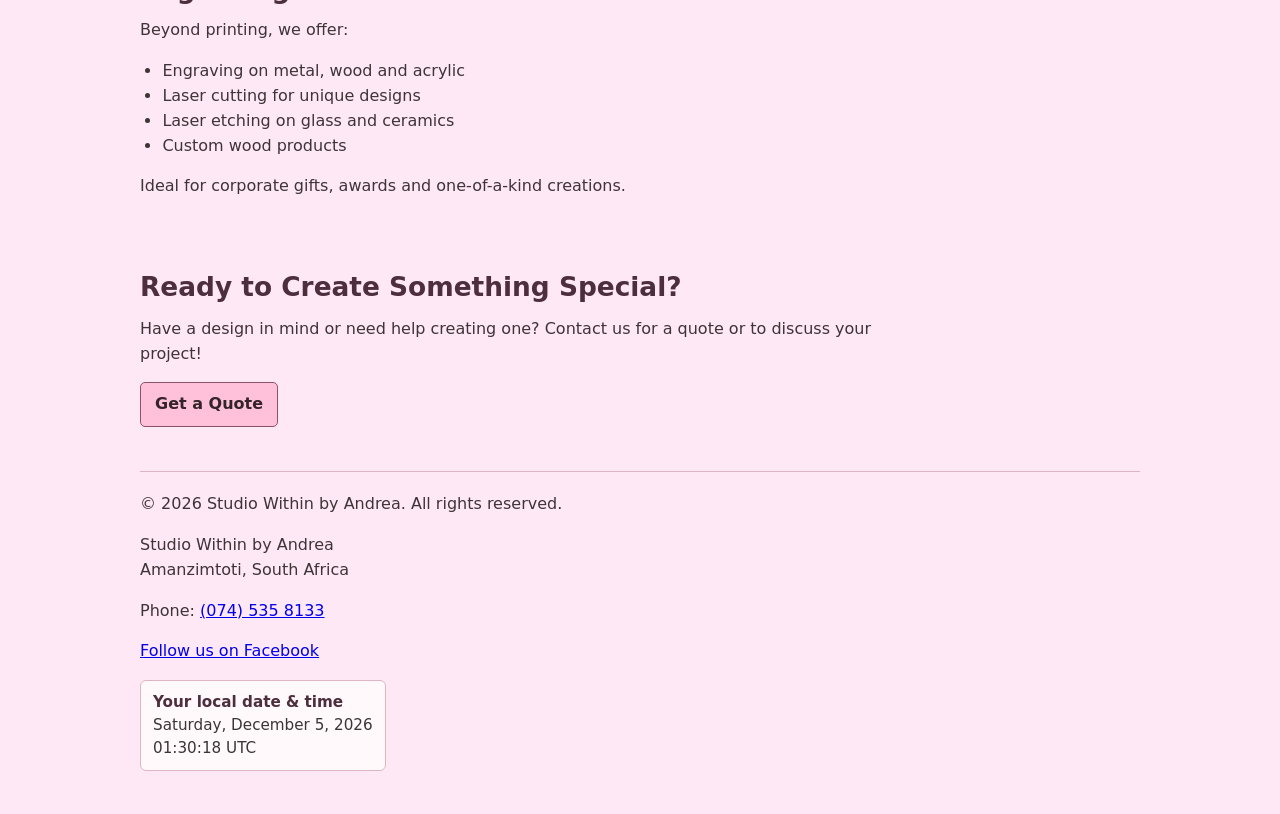
<file: products_services.html>
<!DOCTYPE html>
<html lang="en">

<head>

    <meta charset="UTF-8">

    <meta
        name="viewport"
        content="width=device-width, initial-scale=1.0"
    >

    <title>Personalised Gifts, Mugs &amp; Printing | Studio Within</title>
    <meta
        name="description"
        content="Explore personalised gifts, custom-printed clothing, mugs, drinkware, cards, stationery, engraving and laser-cut products from Studio Within in Amanzimtoti."
    >

    <link rel="stylesheet" href="styles.css">

</head>


<body class="page-products">


    <!-- =========================
         HEADER
    ========================== -->

    <header>

        <img
            src="_images/logo.jpg"
            alt="Studio Within by Andrea logo"
        >

        <h1>Studio Within by Andrea</h1>

        <p>
            Where your ideas become something special. Specialising in personalised gifts, clothing, mugs, tumblers, engraving, laser-cut products and more for individuals, families, businesses and special occasions.
        </p>

    </header>


    <!-- =========================
         NAVIGATION
    ========================== -->

    <nav>

        <a href="index.html">
            Home
        </a>

        <a href="about.html">
            About
        </a>

        <a href="products_services.html" aria-current="page">
            Products &amp; Services
        </a>

        <a href="gallery.html">
            Gallery
        </a>

        <a href="contact.html">
            Contact
        </a>

    </nav>


    <!-- =========================
         MAIN CONTENT
    ========================== -->

    <main>

        <h2>Our Products & Services</h2>

        <p>
            At Studio Within by Andrea, we offer a wide range of personalisation options to suit your needs. From clothing to drinkware, stationery to gifts, we can print your designs on almost anything.
        </p>

        <!-- PERSONALISED CLOTHING -->

        <section class="product-category">

            <h2>Personalised Clothing</h2>

            <img
                src="_images/products_services/tshirt-01.jpg"
                alt="Custom-printed T-shirt representing personalised clothing"
                loading="lazy"
                decoding="async"
            >

            <div class="product-details">
                <p>
                    We offer personalised printing on a wide range of clothing items:
                </p>
                <ul>
                    <li>T-shirts</li>
                    <li>Hoodies</li>
                    <li>Sweatshirts</li>
                    <li>Long-sleeved shirts</li>
                    <li>Caps and hats</li>
                    <li>Tote bags</li>
                    <li>Aprons</li>
                </ul>
                <p>
                    Perfect for personal use, gifts or promoting your business. Printing options can be discussed to suit your design.
                </p>
            </div>

        </section>

        <!-- PERSONALISED DRINKWARE -->

        <section class="product-category">

            <h2>Personalised Drinkware</h2>

            <img
                src="_images/products_services/mug-01.jpg"
                alt="Personalised mug representing custom drinkware"
                loading="lazy"
                decoding="async"
            >

            <div class="product-details">
                <p>
                    From morning coffee to special occasions, personalised drinkware makes a thoughtful gift:
                </p>
                <ul>
                    <li>Coffee mugs</li>
                    <li>Water bottles</li>
                    <li>Tumblers</li>
                    <li>Tea cups</li>
                    <li>Wine glasses</li>
                    <li>Beer glasses</li>
                </ul>
                <p>
                    Drinkware is personalised with your custom design. Please ask us about care instructions for your item.
                </p>
            </div>

        </section>

        <!-- CARDS & STATIONERY -->

        <section class="product-category">

            <h2>Cards & Stationery</h2>

            <img
                src="_images/products_services/card-01.jpg"
                alt="Printed card representing custom cards and stationery"
                loading="lazy"
                decoding="async"
            >

            <div class="product-details">
                <p>
                    Make an impression with professionally printed stationery:
                </p>
                <ul>
                    <li>Business cards</li>
                    <li>Greeting cards</li>
                    <li>Invitations</li>
                    <li>Flyers</li>
                    <li>Brochures</li>
                    <li>Notepads</li>
                    <li>Letterheads</li>
                </ul>
                <p>
                    We offer quality printing on paper stocks suited to your business or message.
                </p>
            </div>

        </section>

        <!-- PERSONALISED GIFTS -->

        <section class="product-category">

            <h2>Personalised Gifts</h2>

            <img
                src="_images/products_services/gift-01.jpg"
                alt="Personalised gift item representing custom gift options"
                loading="lazy"
                decoding="async"
            >

            <div class="product-details">
                <p>
                    We create unique personalised gift combinations, including:
                </p>
                <ul>
                    <li>Photo puzzles</li>
                    <li>Gift sets (mug and puzzle)</li>
                    <li>Cushions</li>
                    <li>Blankets</li>
                    <li>Photo frames</li>
                    <li>Canvas prints</li>
                    <li>Mouse pads</li>
                    <li>Phone cases</li>
                </ul>
                <p>
                    Custom gift combinations are ideal for birthdays, anniversaries, weddings and other special occasions.
                </p>
            </div>

        </section>

        <!-- ENGRAVING & LASER SERVICES -->

        <section class="product-category product-category--text-only">

            <h2>Engraving & Laser Services</h2>

            <div class="product-details">
                <p>Beyond printing, we offer:</p>
                <ul>
                    <li>Engraving on metal, wood and acrylic</li>
                    <li>Laser cutting for unique designs</li>
                    <li>Laser etching on glass and ceramics</li>
                    <li>Custom wood products</li>
                </ul>
                <p>Ideal for corporate gifts, awards and one-of-a-kind creations.</p>
            </div>

        </section>

        <!-- CALL TO ACTION -->

        <section class="call-to-action">

            <h2>Ready to Create Something Special?</h2>

            <p>
                Have a design in mind or need help creating one? Contact us for a quote or to discuss your project!
            </p>

            <a href="contact.html">
                Get a Quote
            </a>

        </section>

    </main>


    <!-- =========================
         FOOTER
    ========================== -->

    <footer>

        <p>
            &copy; 2026 Studio Within by Andrea. All rights reserved.
        </p>

        <p>
            Studio Within by Andrea<br>
            Amanzimtoti, South Africa
        </p>

        <p>
            Phone: <a href="tel:0745358133">(074) 535 8133</a>
        </p>

        <p>
            <a href="https://www.facebook.com/profile.php?id=61554097300048" target="_blank" rel="noopener noreferrer">Follow us on Facebook</a>
        </p>

        <p class="local-clock" aria-label="Current date and time in your local time zone">
            <span class="local-clock__label">Your local date &amp; time</span><br>
            <span id="local-date">Loading local date…</span><br>
            <time id="local-time">Loading local time…</time>
            <noscript><br>Enable JavaScript to display your device's local time.</noscript>
        </p>

    </footer>

    <script src="clock.js" defer></script>

</body>

</html>
</file>
<file: styles.css>
:root {
    --navigation-background: #ffc0d9;
    --navigation-text: #333;
    --active-link-background: #fff0f5;
    --page-text: #3d3438;
    --heading-text: #4d2e3c;
    --accent-border: #dfb4c5;
    --content-width: 1000px;
}

* {
    box-sizing: border-box;
}

body {
    font-family: system-ui, -apple-system, BlinkMacSystemFont, "Segoe UI", sans-serif;
    font-size: 16px;
    line-height: 1.55;
    color: var(--page-text);
    margin: 0;
    padding: clamp(12px, 3vw, 20px);
    overflow-wrap: anywhere;
}

body.page-home {
    background-color: #fff0f5;
}

body.page-about {
    background-color: #ffe4f0;
}

body.page-products {
    background-color: #ffe8f5;
}

body.page-gallery {
    background-color: #fff5eb;
}

body.page-contact {
    background-color: #fff0f8;
}

h1,
h2,
h3 {
    color: var(--heading-text);
    line-height: 1.2;
}

h1 {
    font-size: clamp(1.7rem, 5vw, 2.1rem);
    margin: 8px 0 12px;
}

h2 {
    font-size: clamp(1.4rem, 4vw, 1.65rem);
    margin: 0 0 14px;
}

h3 {
    font-size: clamp(1.15rem, 3.5vw, 1.3rem);
    margin: 0 0 12px;
}

p {
    margin: 0 0 1em;
}

ul {
    line-height: 1.55;
    padding-left: 1.4em;
}

header,
main,
footer {
    width: 100%;
    max-width: var(--content-width);
    min-width: 0;
    margin: 0 auto;
}

header p {
    max-width: 72ch;
}

header img {
    max-width: 350px;
}

nav {
    width: 100%;
    max-width: var(--content-width);
    background-color: var(--navigation-background);
    border: 3px solid black;
    padding: 15px;
    margin: 20px auto;
    border-radius: 8px;
    display: flex;
    flex-wrap: wrap;
    align-items: center;
    gap: 8px 18px;
}

nav a {
    display: inline-block;
    min-height: 44px;
    padding: 10px 4px;
    text-decoration: none;
    font-weight: bold;
    color: var(--navigation-text);
    line-height: 1.5;
}

nav a:hover {
    text-decoration: underline;
}

nav a[aria-current="page"] {
    background-color: var(--active-link-background);
    border: 1px solid #333;
    border-radius: 4px;
    padding: 9px 5px;
}

img {
    max-width: 300px;
    width: 100%;
    height: auto;
    display: block;
    margin: 20px 0;
}

main > section {
    margin-block: 34px;
}

main > p,
main > section > p,
main > section .product-details p {
    max-width: 72ch;
}

main a[href="contact.html"],
main a[href="products_services.html"] {
    display: inline-block;
    min-height: 44px;
    padding: 9px 14px;
    border: 1px solid #8d5268;
    border-radius: 5px;
    background-color: var(--navigation-background);
    color: #33232a;
    font-weight: bold;
    text-decoration: none;
}

main a[href="contact.html"]:hover,
main a[href="products_services.html"]:hover {
    background-color: #f4aac6;
    text-decoration: underline;
}

a:focus-visible {
    outline: 3px solid #683e51;
    outline-offset: 3px;
}

footer {
    margin-top: 44px;
    padding: 20px 0 8px;
    border-top: 1px solid var(--accent-border);
}

.local-clock {
    width: fit-content;
    max-width: 100%;
    padding: 10px 12px;
    border: 1px solid var(--accent-border);
    border-radius: 6px;
    background-color: rgb(255 255 255 / 75%);
    font-size: clamp(0.875rem, 3.8vw, 0.95rem);
    font-variant-numeric: tabular-nums;
    line-height: 1.5;
    overflow-wrap: anywhere;
}

.local-clock__label {
    color: var(--heading-text);
    font-weight: bold;
}

.home-products {
    display: grid;
    grid-template-columns: repeat(2, minmax(0, 1fr));
    gap: 18px;
}

.home-products > h2 {
    grid-column: 1 / -1;
}

.home-products > article,
.gallery-grid > article {
    min-width: 0;
    padding: 16px;
    border: 1px solid var(--accent-border);
    border-radius: 6px;
    background-color: rgb(255 255 255 / 75%);
}

.feature-image,
.home-products > article img,
.product-category > img,
.gallery-grid article > img,
.gallery-item-group img {
    border: 1px solid var(--accent-border);
    border-radius: 6px;
}

.home-products > article img,
.product-category > img,
.gallery-grid article > img,
.gallery-item-group img {
    max-width: 100%;
}

.home-products > article img {
    margin: 12px 0;
}

.gallery-image-button {
    display: block;
    width: 100%;
    min-height: 44px;
    padding: 0;
    border: 0;
    background: transparent;
    cursor: zoom-in;
}

.gallery-image-button:focus-visible,
.gallery-lightbox__close:focus-visible {
    outline: 3px solid #683e51;
    outline-offset: 3px;
}

.gallery-image-button img {
    margin: 0 0 12px;
}

.product-category {
    display: grid;
    grid-template-columns: minmax(0, 1fr) minmax(0, 1.15fr);
    gap: 0 26px;
    align-items: start;
    padding: 22px 0;
    border-top: 1px solid var(--accent-border);
}

.product-category > h2 {
    grid-column: 1 / -1;
}

.product-category > img {
    margin: 4px 0 16px;
}

.product-details {
    min-width: 0;
}

.product-category--text-only .product-details {
    grid-column: 1 / -1;
}

.call-to-action {
    display: block;
}

.gallery-grid {
    display: grid;
    grid-template-columns: repeat(3, minmax(0, 1fr));
    gap: 16px;
}

.gallery-grid > h3 {
    grid-column: 1 / -1;
}

.gallery-grid > article > img {
    margin: 0 0 12px;
}

.gallery-grid article > .gallery-image-button > img {
    margin: 0 0 12px;
}

.gallery-item-group {
    display: grid;
    grid-template-columns: repeat(2, minmax(0, 1fr));
    gap: 10px;
    margin: 12px 0;
}

.gallery-item-group img {
    width: 100%;
    height: auto;
    display: block;
    margin: 0;
}

.gallery-lightbox {
    position: fixed;
    width: min(92vw, 900px);
    max-width: none;
    max-height: 92vh;
    padding: 52px 20px 20px;
    border: 1px solid var(--accent-border);
    border-radius: 10px;
    background: #fffafc;
    color: var(--page-text);
}

.gallery-lightbox::backdrop {
    background: rgb(25 17 21 / 82%);
}

.gallery-lightbox__close {
    position: absolute;
    top: 8px;
    right: 8px;
    display: grid;
    width: 44px;
    height: 44px;
    place-items: center;
    border: 1px solid var(--accent-border);
    border-radius: 50%;
    background: var(--navigation-background);
    color: var(--navigation-text);
    font: inherit;
    font-size: 1.8rem;
    line-height: 1;
    cursor: pointer;
}

.gallery-lightbox__image {
    width: auto;
    max-width: 100%;
    max-height: calc(92vh - 120px);
    margin: 0 auto;
    object-fit: contain;
}

.gallery-lightbox__caption {
    margin: 12px 0 0;
    text-align: center;
}

main iframe {
    display: block;
    width: 100%;
    border: 0;
    border-radius: 8px;
    background-color: #fff;
}

.google-form-embed {
    width: 100%;
    max-width: 600px;
    height: 600px;
}

.map-embed {
    min-height: 420px;
}

@media (max-width: 760px) {
    .product-category {
        grid-template-columns: minmax(0, 1fr);
        gap: 12px;
    }

    .gallery-grid {
        grid-template-columns: repeat(2, minmax(0, 1fr));
    }

    .google-form-embed {
        height: 560px;
    }

    .map-embed {
        min-height: 360px;
    }
}

@media (max-width: 520px) {
    nav {
        padding: 12px;
        gap: 6px 12px;
    }

    nav a {
        padding-inline: 3px;
    }

    .home-products,
    .gallery-grid {
        grid-template-columns: minmax(0, 1fr);
    }

    main > section {
        margin-block: 28px;
    }

    .google-form-embed {
        height: 520px;
    }

    .map-embed {
        min-height: 320px;
    }

    .gallery-lightbox {
        width: 96vw;
        max-height: 96vh;
        padding: 52px 12px 14px;
    }

    .gallery-lightbox__image {
        max-height: calc(96vh - 120px);
    }
}
</file>
